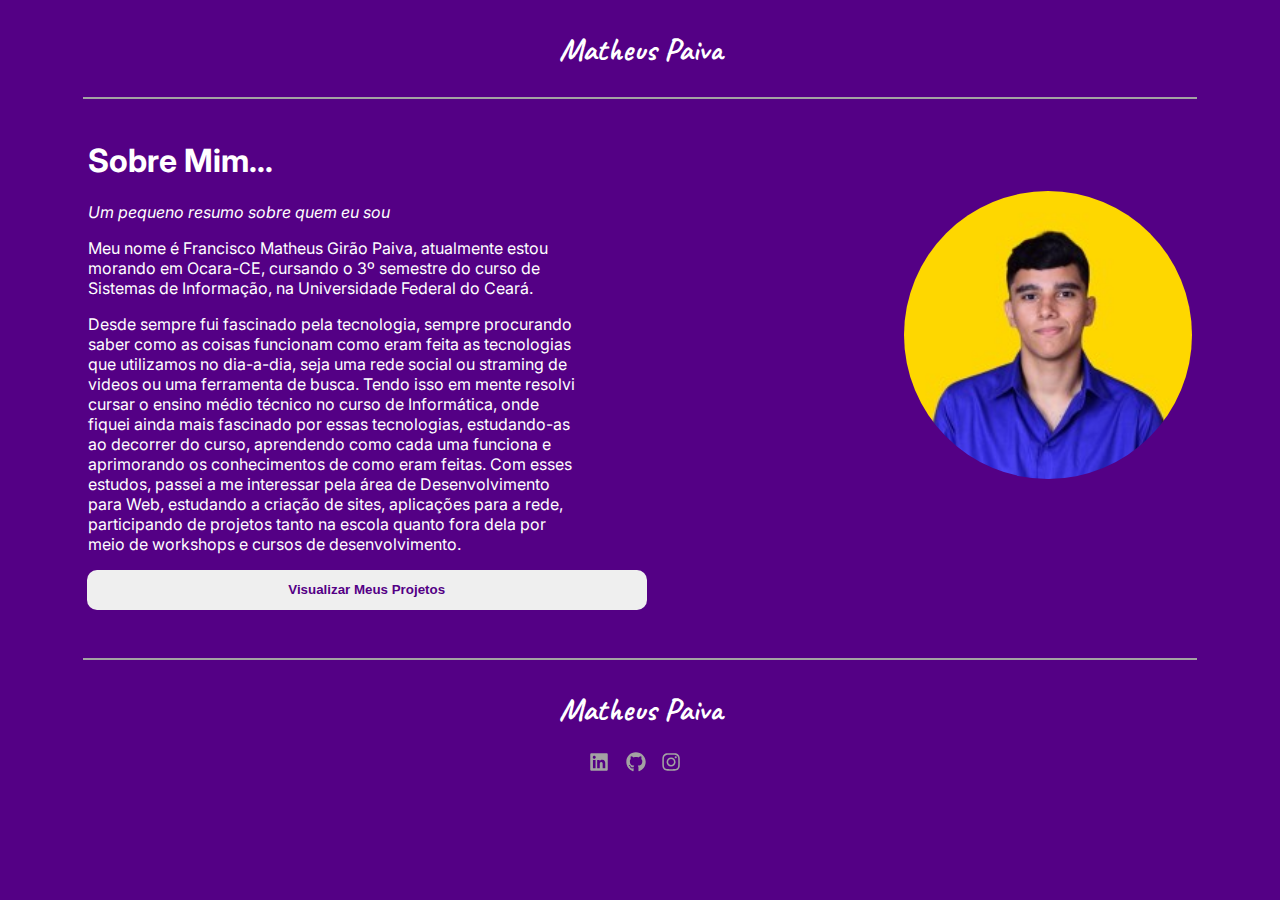
<file: pages/index.html>
<!DOCTYPE html>
<html lang="en">
<head>
  <meta charset="UTF-8">
  <meta name="viewport" content="width=device-width, initial-scale=1.0">
  <link rel="stylesheet" href="/styles/index.css">

  <!--Caveat-->
  <link rel="preconnect" href="https://fonts.googleapis.com">
  <link rel="preconnect" href="https://fonts.gstatic.com" crossorigin>
  <link href="https://fonts.googleapis.com/css2?family=Caveat:wght@400..700&display=swap" rel="stylesheet">

  <!--Inter-->
  <link rel="preconnect" href="https://fonts.googleapis.com">
  <link rel="preconnect" href="https://fonts.gstatic.com" crossorigin>
  <link href="https://fonts.googleapis.com/css2?family=Inter:slnt,wght@-10..0,100..900&display=swap" rel="stylesheet">
  
  <title>Pagina Inicial</title>

  
</head>
<body>    
  <header>
    <div class="titulo">
      <h1>Matheus Paiva</h1>    
    </div>

    <hr>
  </header>
  <div class="body">
  
    <div class="descImg">
      <div class="description">
        <div class="text-sobreMim">
          <h1>Sobre Mim...</h1>
        </div>
        <div class="text-littleDesc">
          <p>Um pequeno resumo sobre quem eu sou</p>
        </div>
        <div class="text-main">
          <p>Meu nome é Francisco Matheus Girão Paiva, atualmente estou morando em Ocara-CE, cursando o 3º semestre do curso de Sistemas de Informação, na Universidade Federal do Ceará.</p>
  
          <p>Desde sempre fui fascinado pela tecnologia, sempre procurando saber como as coisas funcionam como eram feita as tecnologias que utilizamos no dia-a-dia, seja uma rede social ou straming de videos ou uma ferramenta de busca. Tendo isso em mente resolvi cursar o ensino médio técnico no curso de Informática, onde fiquei ainda mais fascinado por essas tecnologias, estudando-as ao decorrer do curso, aprendendo como cada uma funciona e aprimorando os conhecimentos de como eram feitas. Com esses estudos, passei a me interessar pela área de Desenvolvimento para Web, estudando a criação de sites, aplicações para a rede, participando de projetos tanto na escola quanto fora dela por meio de workshops e cursos de desenvolvimento.</p>
        </div>
      </div>
      <div class="image">
        <img src="/assets/eu.jfif" alt="minha-foto">
      </div>
    </div>

    <div class="visualizar-projetos">
      <a href="./projects.html">
        <button>Visualizar Meus Projetos</button>
      </a>
    </div>
    

    
  </div>

  <footer>
    <div class="line-f">
      <hr>
    </div>
    <div class="container-footer">
      <div class="titulo">
        <h1>Matheus Paiva</h1>    
      </div>
      
      <div class="icons">
        <a href="https://www.linkedin.com/in/matheus-paiva-51b1751b1/">
          <svg xmlns="http://www.w3.org/2000/svg" width="20" height="20" viewBox="0 0 448 512"><!--!Font Awesome Free 6.5.2 by @fontawesome - https://fontawesome.com License - https://fontawesome.com/license/free Copyright 2024 Fonticons, Inc.--><path fill="#a3a3a3" d="M416 32H31.9C14.3 32 0 46.5 0 64.3v383.4C0 465.5 14.3 480 31.9 480H416c17.6 0 32-14.5 32-32.3V64.3c0-17.8-14.4-32.3-32-32.3zM135.4 416H69V202.2h66.5V416zm-33.2-243c-21.3 0-38.5-17.3-38.5-38.5S80.9 96 102.2 96c21.2 0 38.5 17.3 38.5 38.5 0 21.3-17.2 38.5-38.5 38.5zm282.1 243h-66.4V312c0-24.8-.5-56.7-34.5-56.7-34.6 0-39.9 27-39.9 54.9V416h-66.4V202.2h63.7v29.2h.9c8.9-16.8 30.6-34.5 62.9-34.5 67.2 0 79.7 44.3 79.7 101.9V416z"/></svg>
        </a>
        
        <a href="https://github.com/matheuspaiva1">
          <svg xmlns="http://www.w3.org/2000/svg" width="20" height="20" viewBox="0 0 496 512"><!--!Font Awesome Free 6.5.2 by @fontawesome - https://fontawesome.com License - https://fontawesome.com/license/free Copyright 2024 Fonticons, Inc.--><path fill="#a3a3a3" d="M165.9 397.4c0 2-2.3 3.6-5.2 3.6-3.3 .3-5.6-1.3-5.6-3.6 0-2 2.3-3.6 5.2-3.6 3-.3 5.6 1.3 5.6 3.6zm-31.1-4.5c-.7 2 1.3 4.3 4.3 4.9 2.6 1 5.6 0 6.2-2s-1.3-4.3-4.3-5.2c-2.6-.7-5.5 .3-6.2 2.3zm44.2-1.7c-2.9 .7-4.9 2.6-4.6 4.9 .3 2 2.9 3.3 5.9 2.6 2.9-.7 4.9-2.6 4.6-4.6-.3-1.9-3-3.2-5.9-2.9zM244.8 8C106.1 8 0 113.3 0 252c0 110.9 69.8 205.8 169.5 239.2 12.8 2.3 17.3-5.6 17.3-12.1 0-6.2-.3-40.4-.3-61.4 0 0-70 15-84.7-29.8 0 0-11.4-29.1-27.8-36.6 0 0-22.9-15.7 1.6-15.4 0 0 24.9 2 38.6 25.8 21.9 38.6 58.6 27.5 72.9 20.9 2.3-16 8.8-27.1 16-33.7-55.9-6.2-112.3-14.3-112.3-110.5 0-27.5 7.6-41.3 23.6-58.9-2.6-6.5-11.1-33.3 2.6-67.9 20.9-6.5 69 27 69 27 20-5.6 41.5-8.5 62.8-8.5s42.8 2.9 62.8 8.5c0 0 48.1-33.6 69-27 13.7 34.7 5.2 61.4 2.6 67.9 16 17.7 25.8 31.5 25.8 58.9 0 96.5-58.9 104.2-114.8 110.5 9.2 7.9 17 22.9 17 46.4 0 33.7-.3 75.4-.3 83.6 0 6.5 4.6 14.4 17.3 12.1C428.2 457.8 496 362.9 496 252 496 113.3 383.5 8 244.8 8zM97.2 352.9c-1.3 1-1 3.3 .7 5.2 1.6 1.6 3.9 2.3 5.2 1 1.3-1 1-3.3-.7-5.2-1.6-1.6-3.9-2.3-5.2-1zm-10.8-8.1c-.7 1.3 .3 2.9 2.3 3.9 1.6 1 3.6 .7 4.3-.7 .7-1.3-.3-2.9-2.3-3.9-2-.6-3.6-.3-4.3 .7zm32.4 35.6c-1.6 1.3-1 4.3 1.3 6.2 2.3 2.3 5.2 2.6 6.5 1 1.3-1.3 .7-4.3-1.3-6.2-2.2-2.3-5.2-2.6-6.5-1zm-11.4-14.7c-1.6 1-1.6 3.6 0 5.9 1.6 2.3 4.3 3.3 5.6 2.3 1.6-1.3 1.6-3.9 0-6.2-1.4-2.3-4-3.3-5.6-2z"/></svg>
        </a>
    
        <a href="https://www.instagram.com/matheuss.p00/">
          <svg xmlns="http://www.w3.org/2000/svg" width="20" height="20" viewBox="0 0 496 512"><!--!Font Awesome Free 6.5.2 by @fontawesome - https://fontawesome.com License - https://fontawesome.com/license/free Copyright 2024 Fonticons, Inc.--><path fill="#a3a3a3" d="M224.1 141c-63.6 0-114.9 51.3-114.9 114.9s51.3 114.9 114.9 114.9S339 319.5 339 255.9 287.7 141 224.1 141zm0 189.6c-41.1 0-74.7-33.5-74.7-74.7s33.5-74.7 74.7-74.7 74.7 33.5 74.7 74.7-33.6 74.7-74.7 74.7zm146.4-194.3c0 14.9-12 26.8-26.8 26.8-14.9 0-26.8-12-26.8-26.8s12-26.8 26.8-26.8 26.8 12 26.8 26.8zm76.1 27.2c-1.7-35.9-9.9-67.7-36.2-93.9-26.2-26.2-58-34.4-93.9-36.2-37-2.1-147.9-2.1-184.9 0-35.8 1.7-67.6 9.9-93.9 36.1s-34.4 58-36.2 93.9c-2.1 37-2.1 147.9 0 184.9 1.7 35.9 9.9 67.7 36.2 93.9s58 34.4 93.9 36.2c37 2.1 147.9 2.1 184.9 0 35.9-1.7 67.7-9.9 93.9-36.2 26.2-26.2 34.4-58 36.2-93.9 2.1-37 2.1-147.8 0-184.8zM398.8 388c-7.8 19.6-22.9 34.7-42.6 42.6-29.5 11.7-99.5 9-132.1 9s-102.7 2.6-132.1-9c-19.6-7.8-34.7-22.9-42.6-42.6-11.7-29.5-9-99.5-9-132.1s-2.6-102.7 9-132.1c7.8-19.6 22.9-34.7 42.6-42.6 29.5-11.7 99.5-9 132.1-9s102.7-2.6 132.1 9c19.6 7.8 34.7 22.9 42.6 42.6 11.7 29.5 9 99.5 9 132.1s2.7 102.7-9 132.1z"/></svg>
        </a>
      </div>
    </div>
    
    
  </footer>
</body>
</html>
</file>
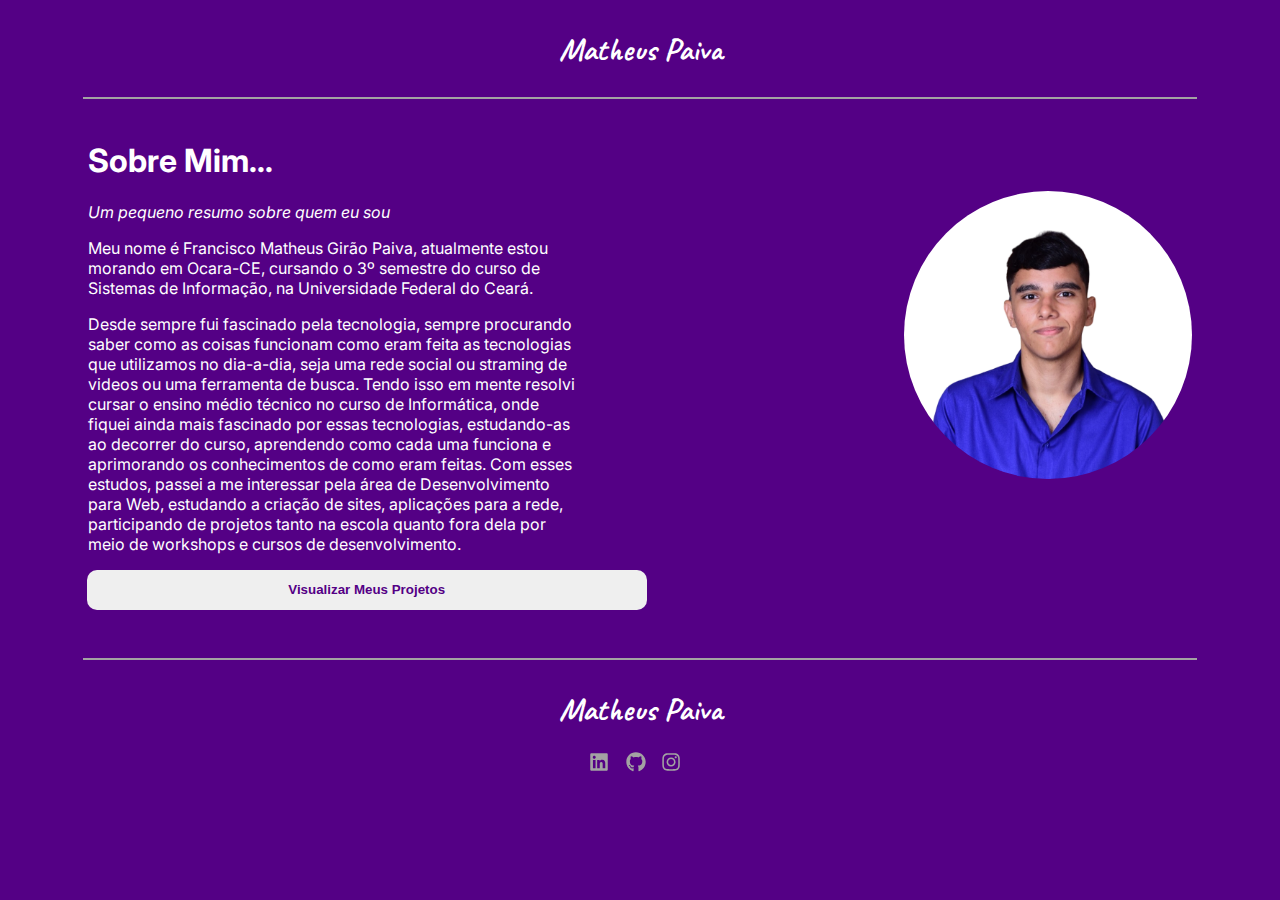
<file: src/pages/index.html>
<!DOCTYPE html>
<html lang="en">
<head>
  <meta charset="UTF-8">
  <meta name="viewport" content="width=device-width, initial-scale=1.0">
  <link rel="stylesheet" href="./index.css">

  <!--Caveat-->
  <link rel="preconnect" href="https://fonts.googleapis.com">
  <link rel="preconnect" href="https://fonts.gstatic.com" crossorigin>
  <link href="https://fonts.googleapis.com/css2?family=Caveat:wght@400..700&display=swap" rel="stylesheet">

  <!--Inter-->
  <link rel="preconnect" href="https://fonts.googleapis.com">
  <link rel="preconnect" href="https://fonts.gstatic.com" crossorigin>
  <link href="https://fonts.googleapis.com/css2?family=Inter:slnt,wght@-10..0,100..900&display=swap" rel="stylesheet">
  
  <title>Pagina Inicial</title>

  
</head>
<body>    
  <header>
    <div class="titulo">
      <h1>Matheus Paiva</h1>    
    </div>

    <hr>
  </header>
  <div class="body">
  
    <div class="descImg">
      <div class="description">
        <div class="text-sobreMim">
          <h1>Sobre Mim...</h1>
        </div>
        <div class="text-littleDesc">
          <p>Um pequeno resumo sobre quem eu sou</p>
        </div>
        <div class="text-main">
          <p>Meu nome é Francisco Matheus Girão Paiva, atualmente estou morando em Ocara-CE, cursando o 3º semestre do curso de Sistemas de Informação, na Universidade Federal do Ceará.</p>
  
          <p>Desde sempre fui fascinado pela tecnologia, sempre procurando saber como as coisas funcionam como eram feita as tecnologias que utilizamos no dia-a-dia, seja uma rede social ou straming de videos ou uma ferramenta de busca. Tendo isso em mente resolvi cursar o ensino médio técnico no curso de Informática, onde fiquei ainda mais fascinado por essas tecnologias, estudando-as ao decorrer do curso, aprendendo como cada uma funciona e aprimorando os conhecimentos de como eram feitas. Com esses estudos, passei a me interessar pela área de Desenvolvimento para Web, estudando a criação de sites, aplicações para a rede, participando de projetos tanto na escola quanto fora dela por meio de workshops e cursos de desenvolvimento.</p>
        </div>
      </div>
      <div class="image">
        <img src="./eu.png" alt="minha-foto">
      </div>
    </div>

    <div class="visualizar-projetos">
      <a href="./projects.html">
        <button>Visualizar Meus Projetos</button>
      </a>
    </div>
    

    
  </div>

  <footer>
    <div class="line-f">
      <hr>
    </div>
    <div class="container-footer">
      <div class="titulo">
        <h1>Matheus Paiva</h1>    
      </div>
      
      <div class="icons">
        <a href="https://www.linkedin.com/in/matheus-paiva-51b1751b1/">
          <svg xmlns="http://www.w3.org/2000/svg" width="20" height="20" viewBox="0 0 448 512"><!--!Font Awesome Free 6.5.2 by @fontawesome - https://fontawesome.com License - https://fontawesome.com/license/free Copyright 2024 Fonticons, Inc.--><path fill="#a3a3a3" d="M416 32H31.9C14.3 32 0 46.5 0 64.3v383.4C0 465.5 14.3 480 31.9 480H416c17.6 0 32-14.5 32-32.3V64.3c0-17.8-14.4-32.3-32-32.3zM135.4 416H69V202.2h66.5V416zm-33.2-243c-21.3 0-38.5-17.3-38.5-38.5S80.9 96 102.2 96c21.2 0 38.5 17.3 38.5 38.5 0 21.3-17.2 38.5-38.5 38.5zm282.1 243h-66.4V312c0-24.8-.5-56.7-34.5-56.7-34.6 0-39.9 27-39.9 54.9V416h-66.4V202.2h63.7v29.2h.9c8.9-16.8 30.6-34.5 62.9-34.5 67.2 0 79.7 44.3 79.7 101.9V416z"/></svg>
        </a>
        
        <a href="https://github.com/matheuspaiva1">
          <svg xmlns="http://www.w3.org/2000/svg" width="20" height="20" viewBox="0 0 496 512"><!--!Font Awesome Free 6.5.2 by @fontawesome - https://fontawesome.com License - https://fontawesome.com/license/free Copyright 2024 Fonticons, Inc.--><path fill="#a3a3a3" d="M165.9 397.4c0 2-2.3 3.6-5.2 3.6-3.3 .3-5.6-1.3-5.6-3.6 0-2 2.3-3.6 5.2-3.6 3-.3 5.6 1.3 5.6 3.6zm-31.1-4.5c-.7 2 1.3 4.3 4.3 4.9 2.6 1 5.6 0 6.2-2s-1.3-4.3-4.3-5.2c-2.6-.7-5.5 .3-6.2 2.3zm44.2-1.7c-2.9 .7-4.9 2.6-4.6 4.9 .3 2 2.9 3.3 5.9 2.6 2.9-.7 4.9-2.6 4.6-4.6-.3-1.9-3-3.2-5.9-2.9zM244.8 8C106.1 8 0 113.3 0 252c0 110.9 69.8 205.8 169.5 239.2 12.8 2.3 17.3-5.6 17.3-12.1 0-6.2-.3-40.4-.3-61.4 0 0-70 15-84.7-29.8 0 0-11.4-29.1-27.8-36.6 0 0-22.9-15.7 1.6-15.4 0 0 24.9 2 38.6 25.8 21.9 38.6 58.6 27.5 72.9 20.9 2.3-16 8.8-27.1 16-33.7-55.9-6.2-112.3-14.3-112.3-110.5 0-27.5 7.6-41.3 23.6-58.9-2.6-6.5-11.1-33.3 2.6-67.9 20.9-6.5 69 27 69 27 20-5.6 41.5-8.5 62.8-8.5s42.8 2.9 62.8 8.5c0 0 48.1-33.6 69-27 13.7 34.7 5.2 61.4 2.6 67.9 16 17.7 25.8 31.5 25.8 58.9 0 96.5-58.9 104.2-114.8 110.5 9.2 7.9 17 22.9 17 46.4 0 33.7-.3 75.4-.3 83.6 0 6.5 4.6 14.4 17.3 12.1C428.2 457.8 496 362.9 496 252 496 113.3 383.5 8 244.8 8zM97.2 352.9c-1.3 1-1 3.3 .7 5.2 1.6 1.6 3.9 2.3 5.2 1 1.3-1 1-3.3-.7-5.2-1.6-1.6-3.9-2.3-5.2-1zm-10.8-8.1c-.7 1.3 .3 2.9 2.3 3.9 1.6 1 3.6 .7 4.3-.7 .7-1.3-.3-2.9-2.3-3.9-2-.6-3.6-.3-4.3 .7zm32.4 35.6c-1.6 1.3-1 4.3 1.3 6.2 2.3 2.3 5.2 2.6 6.5 1 1.3-1.3 .7-4.3-1.3-6.2-2.2-2.3-5.2-2.6-6.5-1zm-11.4-14.7c-1.6 1-1.6 3.6 0 5.9 1.6 2.3 4.3 3.3 5.6 2.3 1.6-1.3 1.6-3.9 0-6.2-1.4-2.3-4-3.3-5.6-2z"/></svg>
        </a>
    
        <a href="https://www.instagram.com/matheuss.p00/">
          <svg xmlns="http://www.w3.org/2000/svg" width="20" height="20" viewBox="0 0 496 512"><!--!Font Awesome Free 6.5.2 by @fontawesome - https://fontawesome.com License - https://fontawesome.com/license/free Copyright 2024 Fonticons, Inc.--><path fill="#a3a3a3" d="M224.1 141c-63.6 0-114.9 51.3-114.9 114.9s51.3 114.9 114.9 114.9S339 319.5 339 255.9 287.7 141 224.1 141zm0 189.6c-41.1 0-74.7-33.5-74.7-74.7s33.5-74.7 74.7-74.7 74.7 33.5 74.7 74.7-33.6 74.7-74.7 74.7zm146.4-194.3c0 14.9-12 26.8-26.8 26.8-14.9 0-26.8-12-26.8-26.8s12-26.8 26.8-26.8 26.8 12 26.8 26.8zm76.1 27.2c-1.7-35.9-9.9-67.7-36.2-93.9-26.2-26.2-58-34.4-93.9-36.2-37-2.1-147.9-2.1-184.9 0-35.8 1.7-67.6 9.9-93.9 36.1s-34.4 58-36.2 93.9c-2.1 37-2.1 147.9 0 184.9 1.7 35.9 9.9 67.7 36.2 93.9s58 34.4 93.9 36.2c37 2.1 147.9 2.1 184.9 0 35.9-1.7 67.7-9.9 93.9-36.2 26.2-26.2 34.4-58 36.2-93.9 2.1-37 2.1-147.8 0-184.8zM398.8 388c-7.8 19.6-22.9 34.7-42.6 42.6-29.5 11.7-99.5 9-132.1 9s-102.7 2.6-132.1-9c-19.6-7.8-34.7-22.9-42.6-42.6-11.7-29.5-9-99.5-9-132.1s-2.6-102.7 9-132.1c7.8-19.6 22.9-34.7 42.6-42.6 29.5-11.7 99.5-9 132.1-9s102.7-2.6 132.1 9c19.6 7.8 34.7 22.9 42.6 42.6 11.7 29.5 9 99.5 9 132.1s2.7 102.7-9 132.1z"/></svg>
        </a>
      </div>
    </div>
    
    
  </footer>
</body>
</html>
</file>
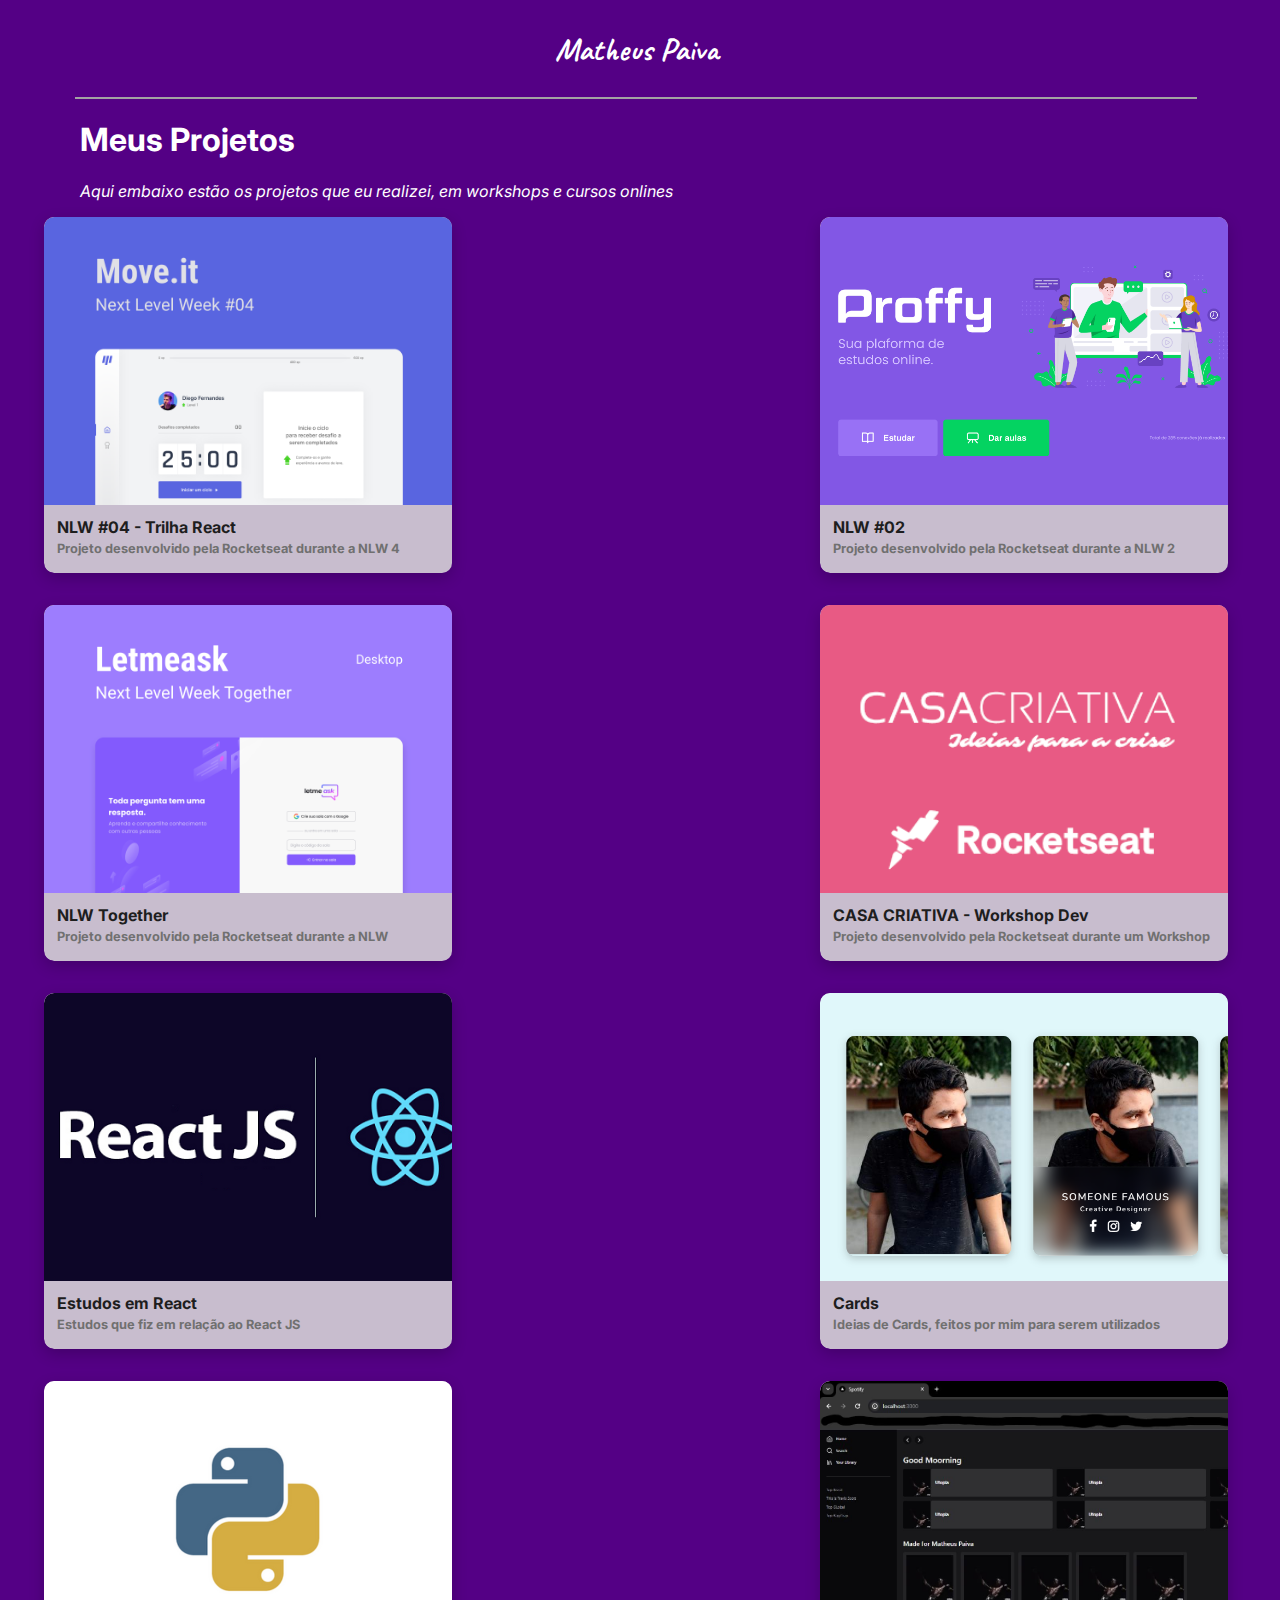
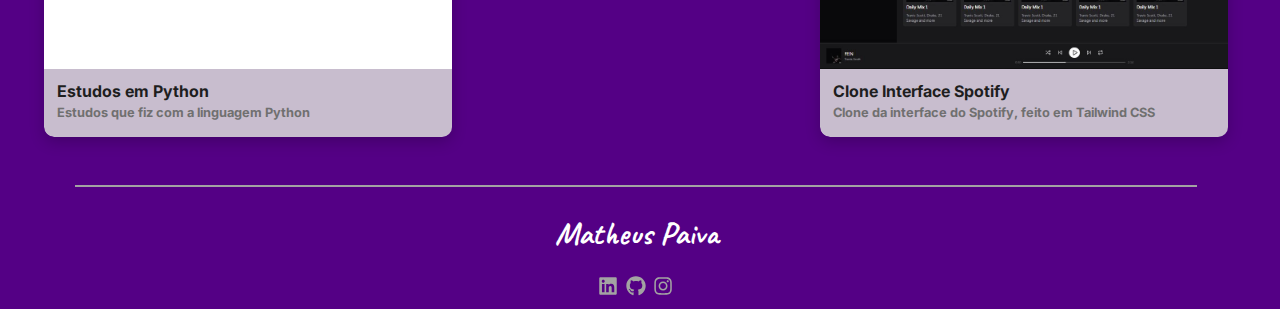
<file: pages/projects.html>
<!DOCTYPE html>
<html lang="en">
<head>
  <meta charset="UTF-8">
  <meta name="viewport" content="width=device-width, initial-scale=1.0">
  <link rel="stylesheet" href="/styles/projects.css">

    <!--Caveat-->
    <link rel="preconnect" href="https://fonts.googleapis.com">
    <link rel="preconnect" href="https://fonts.gstatic.com" crossorigin>
    <link href="https://fonts.googleapis.com/css2?family=Caveat:wght@400..700&display=swap" rel="stylesheet">
  
    <!--Inter-->
    <link rel="preconnect" href="https://fonts.googleapis.com">
    <link rel="preconnect" href="https://fonts.gstatic.com" crossorigin>
    <link href="https://fonts.googleapis.com/css2?family=Inter:slnt,wght@-10..0,100..900&display=swap" rel="stylesheet">
    
  
  <title>Meus Projetos</title>
</head>
<body>
  <header>
    <div class="titulo">
      <a href="./index.html"><h1>Matheus Paiva</h1>    
      </a>
    </div>
    <hr>
  </header>

  <div class="body">
    <div class="titleDesc">
      <div class="title">
        <h1>Meus Projetos</h1>
      </div>
      <div class="little-desc">
        <p>Aqui embaixo estão os projetos que eu realizei, em workshops e cursos onlines</p>
      </div>
    </div>
    

  <div class="main-card">
    <div class="conj-cards">
      <div class="card">
        <a href="https://github.com/matheuspaiva1/NLW4-react">
          <div class="image">
            <img src="/assets/moveIt.png" alt="">
          </div>
          <div class="desc">
            <h2>NLW #04 - Trilha React</h2>
            <strong>Projeto desenvolvido pela Rocketseat durante a NLW 4</strong>
          </div>
        </a>
      </div>
  
      <div class="card">
        <a href="https://github.com/matheuspaiva1/NLW-2">
          <div class="image">
            <img src="/assets/proffy2.png" alt="">
          </div>
          <div class="desc">
            <h2>NLW #02</h2>
            <strong>Projeto desenvolvido pela Rocketseat durante a NLW 2</strong>
          </div>
        </a>
      </div>  
    </div>

    <div class="conj-cards">
      <div class="card">
        <a href="https://github.com/matheuspaiva1/NLW-together">
          <div class="image">
            <img src="/assets/letMeAsk.png" alt="">
          </div>
          <div class="desc">
            <h2>NLW Together</h2>
            <strong>Projeto desenvolvido pela Rocketseat durante a NLW</strong>
          </div>
        </a>
      </div>
  
      <div class="card">
        <a href="https://github.com/matheuspaiva1/CASA-CRIATIVA">
          <div class="image">
            <img src="/assets/casa-criativa2.png" alt="">
          </div>
          <div class="desc">
            <h2>CASA CRIATIVA - Workshop Dev</h2>
            <strong>Projeto desenvolvido pela Rocketseat durante um Workshop</strong>
          </div>
        </a>
      </div>  
    </div>
    
    <div class="conj-cards">
      <div class="card">
        <a href="https://github.com/matheuspaiva1/curso-react">
          <div class="image">
            <img src="/assets/reactJS2.png" alt="">
          </div>
          <div class="desc">
            <h2>Estudos em React</h2>
            <strong>Estudos que fiz em relação ao React JS</strong>
          </div>
        </a>
      </div>
  
      <div class="card">
        <a href="https://github.com/matheuspaiva1/cards-css">
          <div class="image">
            <img src="/assets/cards.png" alt="">
          </div>
          <div class="desc">
            <h2>Cards</h2>
            <strong>Ideias de Cards, feitos por mim para serem utilizados</strong>
          </div>
        </a>
      </div>  
    </div>

    <div class="conj-cards">
      <div class="card">
        <a href="https://github.com/matheuspaiva1/StudiesPhyton">
          <div class="image">
            <img src="/assets/python31.png" alt="">
          </div>
          <div class="desc">
            <h2>Estudos em Python</h2>
            <strong>Estudos que fiz com a linguagem Python</strong>
          </div>
        </a>
      </div>
  
      <div class="card">
        <a href="https://github.com/matheuspaiva1/clone-spotify-tailwind">
          <div class="image">
            <img src="/assets/spotify.jpg" alt="">
          </div>
          <div class="desc">
            <h2>Clone Interface Spotify</h2>
            <strong>Clone da interface do Spotify, feito em Tailwind CSS</strong>
          </div>
        </a>
      </div>  
    </div>
    

  </div>
  </div>

  <footer>
    <div class="line-f">
      <hr>
    </div>
    <div class="titulo">
      <a href="./index.html"><h1>Matheus Paiva</h1></a>
    </div>
    
    <div class="icons">
      <a href="https://www.linkedin.com/in/matheus-paiva-51b1751b1/">
        <svg xmlns="http://www.w3.org/2000/svg" width="20" height="20" viewBox="0 0 448 512"><!--!Font Awesome Free 6.5.2 by @fontawesome - https://fontawesome.com License - https://fontawesome.com/license/free Copyright 2024 Fonticons, Inc.--><path fill="#a3a3a3" d="M416 32H31.9C14.3 32 0 46.5 0 64.3v383.4C0 465.5 14.3 480 31.9 480H416c17.6 0 32-14.5 32-32.3V64.3c0-17.8-14.4-32.3-32-32.3zM135.4 416H69V202.2h66.5V416zm-33.2-243c-21.3 0-38.5-17.3-38.5-38.5S80.9 96 102.2 96c21.2 0 38.5 17.3 38.5 38.5 0 21.3-17.2 38.5-38.5 38.5zm282.1 243h-66.4V312c0-24.8-.5-56.7-34.5-56.7-34.6 0-39.9 27-39.9 54.9V416h-66.4V202.2h63.7v29.2h.9c8.9-16.8 30.6-34.5 62.9-34.5 67.2 0 79.7 44.3 79.7 101.9V416z"/></svg>
      </a>
      
      <a href="https://github.com/matheuspaiva1">
        <svg xmlns="http://www.w3.org/2000/svg" width="20" height="20" viewBox="0 0 496 512"><!--!Font Awesome Free 6.5.2 by @fontawesome - https://fontawesome.com License - https://fontawesome.com/license/free Copyright 2024 Fonticons, Inc.--><path fill="#a3a3a3" d="M165.9 397.4c0 2-2.3 3.6-5.2 3.6-3.3 .3-5.6-1.3-5.6-3.6 0-2 2.3-3.6 5.2-3.6 3-.3 5.6 1.3 5.6 3.6zm-31.1-4.5c-.7 2 1.3 4.3 4.3 4.9 2.6 1 5.6 0 6.2-2s-1.3-4.3-4.3-5.2c-2.6-.7-5.5 .3-6.2 2.3zm44.2-1.7c-2.9 .7-4.9 2.6-4.6 4.9 .3 2 2.9 3.3 5.9 2.6 2.9-.7 4.9-2.6 4.6-4.6-.3-1.9-3-3.2-5.9-2.9zM244.8 8C106.1 8 0 113.3 0 252c0 110.9 69.8 205.8 169.5 239.2 12.8 2.3 17.3-5.6 17.3-12.1 0-6.2-.3-40.4-.3-61.4 0 0-70 15-84.7-29.8 0 0-11.4-29.1-27.8-36.6 0 0-22.9-15.7 1.6-15.4 0 0 24.9 2 38.6 25.8 21.9 38.6 58.6 27.5 72.9 20.9 2.3-16 8.8-27.1 16-33.7-55.9-6.2-112.3-14.3-112.3-110.5 0-27.5 7.6-41.3 23.6-58.9-2.6-6.5-11.1-33.3 2.6-67.9 20.9-6.5 69 27 69 27 20-5.6 41.5-8.5 62.8-8.5s42.8 2.9 62.8 8.5c0 0 48.1-33.6 69-27 13.7 34.7 5.2 61.4 2.6 67.9 16 17.7 25.8 31.5 25.8 58.9 0 96.5-58.9 104.2-114.8 110.5 9.2 7.9 17 22.9 17 46.4 0 33.7-.3 75.4-.3 83.6 0 6.5 4.6 14.4 17.3 12.1C428.2 457.8 496 362.9 496 252 496 113.3 383.5 8 244.8 8zM97.2 352.9c-1.3 1-1 3.3 .7 5.2 1.6 1.6 3.9 2.3 5.2 1 1.3-1 1-3.3-.7-5.2-1.6-1.6-3.9-2.3-5.2-1zm-10.8-8.1c-.7 1.3 .3 2.9 2.3 3.9 1.6 1 3.6 .7 4.3-.7 .7-1.3-.3-2.9-2.3-3.9-2-.6-3.6-.3-4.3 .7zm32.4 35.6c-1.6 1.3-1 4.3 1.3 6.2 2.3 2.3 5.2 2.6 6.5 1 1.3-1.3 .7-4.3-1.3-6.2-2.2-2.3-5.2-2.6-6.5-1zm-11.4-14.7c-1.6 1-1.6 3.6 0 5.9 1.6 2.3 4.3 3.3 5.6 2.3 1.6-1.3 1.6-3.9 0-6.2-1.4-2.3-4-3.3-5.6-2z"/></svg>
      </a>
  
      <a href="https://www.instagram.com/matheuss.p00/">
        <svg xmlns="http://www.w3.org/2000/svg" width="20" height="20" viewBox="0 0 496 512"><!--!Font Awesome Free 6.5.2 by @fontawesome - https://fontawesome.com License - https://fontawesome.com/license/free Copyright 2024 Fonticons, Inc.--><path fill="#a3a3a3" d="M224.1 141c-63.6 0-114.9 51.3-114.9 114.9s51.3 114.9 114.9 114.9S339 319.5 339 255.9 287.7 141 224.1 141zm0 189.6c-41.1 0-74.7-33.5-74.7-74.7s33.5-74.7 74.7-74.7 74.7 33.5 74.7 74.7-33.6 74.7-74.7 74.7zm146.4-194.3c0 14.9-12 26.8-26.8 26.8-14.9 0-26.8-12-26.8-26.8s12-26.8 26.8-26.8 26.8 12 26.8 26.8zm76.1 27.2c-1.7-35.9-9.9-67.7-36.2-93.9-26.2-26.2-58-34.4-93.9-36.2-37-2.1-147.9-2.1-184.9 0-35.8 1.7-67.6 9.9-93.9 36.1s-34.4 58-36.2 93.9c-2.1 37-2.1 147.9 0 184.9 1.7 35.9 9.9 67.7 36.2 93.9s58 34.4 93.9 36.2c37 2.1 147.9 2.1 184.9 0 35.9-1.7 67.7-9.9 93.9-36.2 26.2-26.2 34.4-58 36.2-93.9 2.1-37 2.1-147.8 0-184.8zM398.8 388c-7.8 19.6-22.9 34.7-42.6 42.6-29.5 11.7-99.5 9-132.1 9s-102.7 2.6-132.1-9c-19.6-7.8-34.7-22.9-42.6-42.6-11.7-29.5-9-99.5-9-132.1s-2.6-102.7 9-132.1c7.8-19.6 22.9-34.7 42.6-42.6 29.5-11.7 99.5-9 132.1-9s102.7-2.6 132.1 9c19.6 7.8 34.7 22.9 42.6 42.6 11.7 29.5 9 99.5 9 132.1s2.7 102.7-9 132.1z"/></svg>
      </a>

    </div>
  </footer>
</body>
</html>
</file>
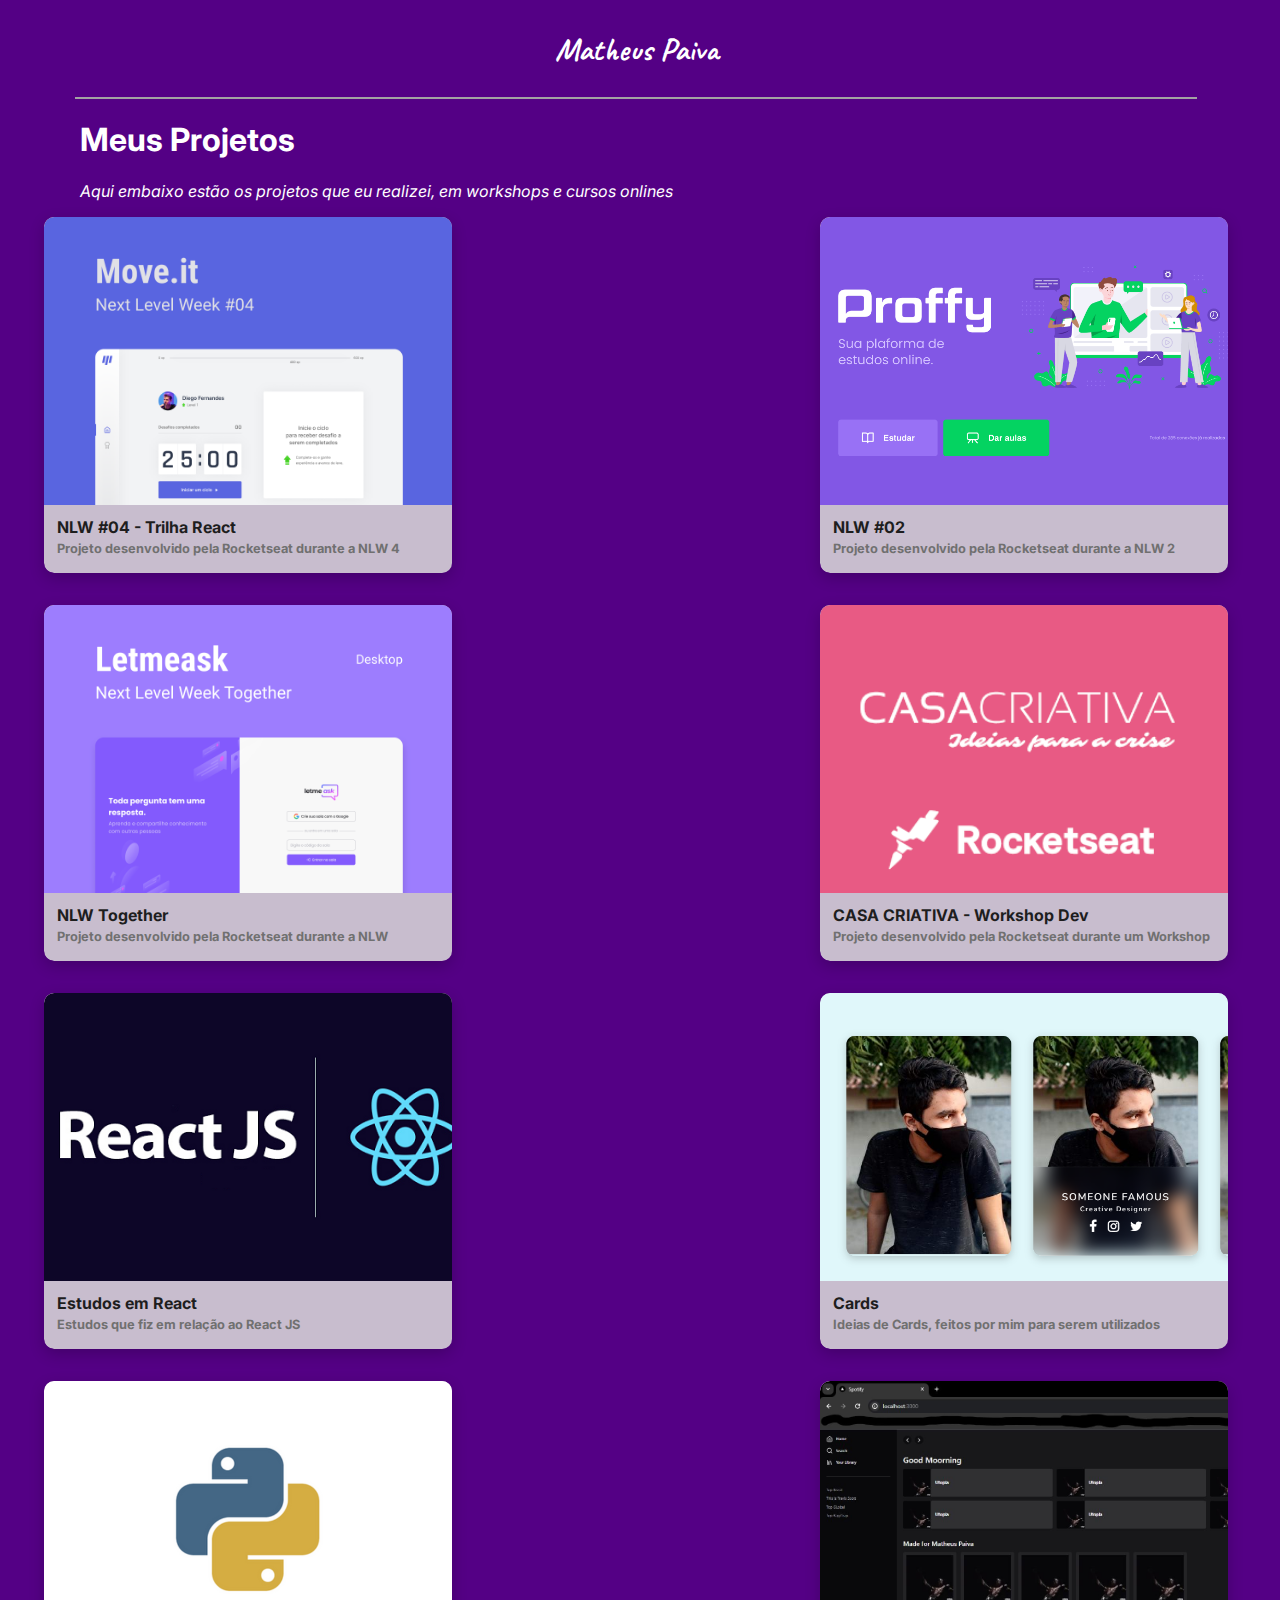
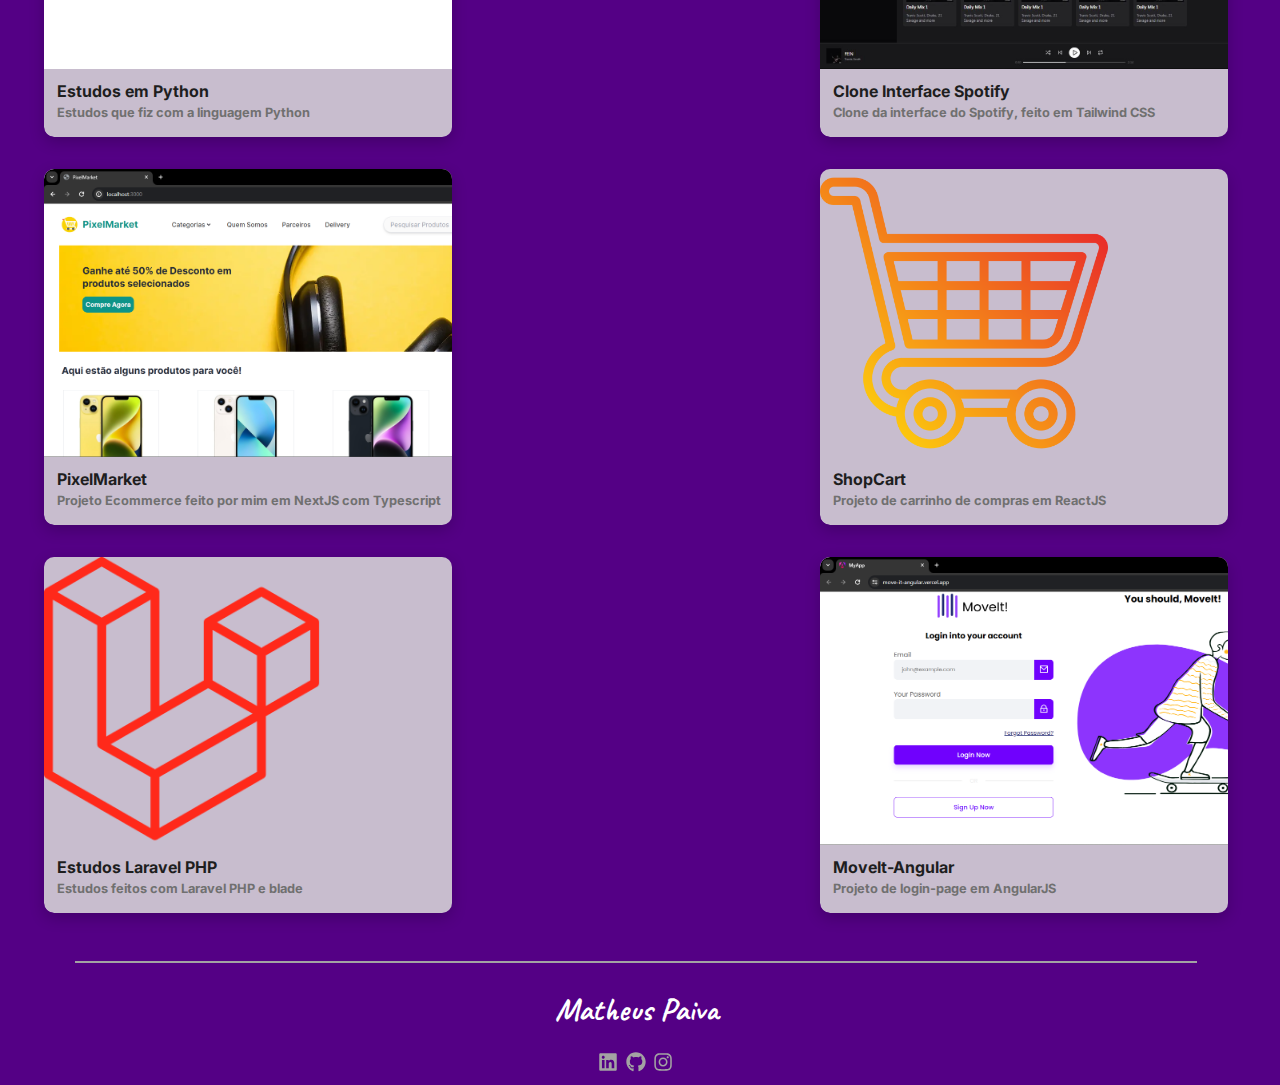
<file: src/pages/projects.html>
<!DOCTYPE html>
<html lang="en">
<head>
  <meta charset="UTF-8">
  <meta name="viewport" content="width=device-width, initial-scale=1.0">
  <link rel="stylesheet" href="./projects.css">

    <!--Caveat-->
    <link rel="preconnect" href="https://fonts.googleapis.com">
    <link rel="preconnect" href="https://fonts.gstatic.com" crossorigin>
    <link href="https://fonts.googleapis.com/css2?family=Caveat:wght@400..700&display=swap" rel="stylesheet">
  
    <!--Inter-->
    <link rel="preconnect" href="https://fonts.googleapis.com">
    <link rel="preconnect" href="https://fonts.gstatic.com" crossorigin>
    <link href="https://fonts.googleapis.com/css2?family=Inter:slnt,wght@-10..0,100..900&display=swap" rel="stylesheet">
    
  
  <title>Meus Projetos</title>
</head>
<body>
  <header>
    <div class="titulo">
      <a href="./index.html"><h1>Matheus Paiva</h1>    
      </a>
    </div>
    <hr>
  </header>

  <div class="body">
    <div class="titleDesc">
      <div class="title">
        <h1>Meus Projetos</h1>
      </div>
      <div class="little-desc">
        <p>Aqui embaixo estão os projetos que eu realizei, em workshops e cursos onlines</p>
      </div>
    </div>
    

  <div class="main-card">
    <div class="conj-cards">
      <div class="card">
        <a href="https://github.com/matheuspaiva1/NLW4-react">
          <div class="image">
            <img src="./moveIt.png" alt="">
          </div>
          <div class="desc">
            <h2>NLW #04 - Trilha React</h2>
            <strong>Projeto desenvolvido pela Rocketseat durante a NLW 4</strong>
          </div>
        </a>
      </div>
  
      <div class="card">
        <a href="https://github.com/matheuspaiva1/NLW-2">
          <div class="image">
            <img src="./proffy2.png" alt="">
          </div>
          <div class="desc">
            <h2>NLW #02</h2>
            <strong>Projeto desenvolvido pela Rocketseat durante a NLW 2</strong>
          </div>
        </a>
      </div>  
    </div>

    <div class="conj-cards">
      <div class="card">
        <a href="https://github.com/matheuspaiva1/NLW-together">
          <div class="image">
            <img src="./letMeAsk.png" alt="">
          </div>
          <div class="desc">
            <h2>NLW Together</h2>
            <strong>Projeto desenvolvido pela Rocketseat durante a NLW</strong>
          </div>
        </a>
      </div>
  
      <div class="card">
        <a href="https://github.com/matheuspaiva1/CASA-CRIATIVA">
          <div class="image">
            <img src="./casa-criativa2.png" alt="">
          </div>
          <div class="desc">
            <h2>CASA CRIATIVA - Workshop Dev</h2>
            <strong>Projeto desenvolvido pela Rocketseat durante um Workshop</strong>
          </div>
        </a>
      </div>  
    </div>
    
    <div class="conj-cards">
      <div class="card">
        <a href="https://github.com/matheuspaiva1/curso-react">
          <div class="image">
            <img src="./reactJS2.png" alt="">
          </div>
          <div class="desc">
            <h2>Estudos em React</h2>
            <strong>Estudos que fiz em relação ao React JS</strong>
          </div>
        </a>
      </div>
  
      <div class="card">
        <a href="https://github.com/matheuspaiva1/cards-css">
          <div class="image">
            <img src="./cards.png" alt="">
          </div>
          <div class="desc">
            <h2>Cards</h2>
            <strong>Ideias de Cards, feitos por mim para serem utilizados</strong>
          </div>
        </a>
      </div>  
    </div>

    <div class="conj-cards">
      <div class="card">
        <a href="https://github.com/matheuspaiva1/StudiesPhyton">
          <div class="image">
            <img src="./python31.png" alt="">
          </div>
          <div class="desc">
            <h2>Estudos em Python</h2>
            <strong>Estudos que fiz com a linguagem Python</strong>
          </div>
        </a>
      </div>
  
      <div class="card">
        <a href="https://github.com/matheuspaiva1/clone-spotify-tailwind">
          <div class="image">
            <img src="./spotify.jpg" alt="">
          </div>
          <div class="desc">
            <h2>Clone Interface Spotify</h2>
            <strong>Clone da interface do Spotify, feito em Tailwind CSS</strong>
          </div>
        </a>
      </div>  
    </div>

    <div class="conj-cards">
      <div class="card">
        <a href="https://github.com/matheuspaiva1/pixelMarket">
          <div class="image">
            <img src="./pixelmarket.png" alt="">
          </div>
          <div class="desc">
            <h2>PixelMarket</h2>
            <strong>Projeto Ecommerce feito por mim em NextJS com Typescript</strong>
          </div>
        </a>
      </div>
  
      <div class="card">
        <a href="https://github.com/matheuspaiva1/shop-cart">
          <div class="image">
            <img src="./5412611.png" alt="">
          </div>
          <div class="desc">
            <h2>ShopCart</h2>
            <strong>Projeto de carrinho de compras em ReactJS </strong>
          </div>
        </a>
      </div>  
    </div>

    <div class="conj-cards">
      <div class="card">
        <a href="https://github.com/matheuspaiva1/curso-laravel">
          <div class="image">
            <img src="./1200px-Laravel.svg.png" alt="">
          </div>
          <div class="desc">
            <h2>Estudos Laravel PHP</h2>
            <strong>Estudos feitos com Laravel PHP e blade</strong>
          </div>
        </a>
      </div>
  
      <div class="card">
        <a href="https://github.com/matheuspaiva1/MoveIt-Angular">
          <div class="image">
            <img src="./moveit-angular.png" alt="">
          </div>
          <div class="desc">
            <h2>MoveIt-Angular</h2>
            <strong>Projeto de login-page em AngularJS </strong>
          </div>
        </a>
      </div>  
    </div>
    

  </div>
  </div>

  <footer>
    <div class="line-f">
      <hr>
    </div>
    <div class="titulo">
      <a href="./index.html"><h1>Matheus Paiva</h1></a>
    </div>
    
    <div class="icons">
      <a href="https://www.linkedin.com/in/matheus-paiva-51b1751b1/">
        <svg xmlns="http://www.w3.org/2000/svg" width="20" height="20" viewBox="0 0 448 512"><!--!Font Awesome Free 6.5.2 by @fontawesome - https://fontawesome.com License - https://fontawesome.com/license/free Copyright 2024 Fonticons, Inc.--><path fill="#a3a3a3" d="M416 32H31.9C14.3 32 0 46.5 0 64.3v383.4C0 465.5 14.3 480 31.9 480H416c17.6 0 32-14.5 32-32.3V64.3c0-17.8-14.4-32.3-32-32.3zM135.4 416H69V202.2h66.5V416zm-33.2-243c-21.3 0-38.5-17.3-38.5-38.5S80.9 96 102.2 96c21.2 0 38.5 17.3 38.5 38.5 0 21.3-17.2 38.5-38.5 38.5zm282.1 243h-66.4V312c0-24.8-.5-56.7-34.5-56.7-34.6 0-39.9 27-39.9 54.9V416h-66.4V202.2h63.7v29.2h.9c8.9-16.8 30.6-34.5 62.9-34.5 67.2 0 79.7 44.3 79.7 101.9V416z"/></svg>
      </a>
      
      <a href="https://github.com/matheuspaiva1">
        <svg xmlns="http://www.w3.org/2000/svg" width="20" height="20" viewBox="0 0 496 512"><!--!Font Awesome Free 6.5.2 by @fontawesome - https://fontawesome.com License - https://fontawesome.com/license/free Copyright 2024 Fonticons, Inc.--><path fill="#a3a3a3" d="M165.9 397.4c0 2-2.3 3.6-5.2 3.6-3.3 .3-5.6-1.3-5.6-3.6 0-2 2.3-3.6 5.2-3.6 3-.3 5.6 1.3 5.6 3.6zm-31.1-4.5c-.7 2 1.3 4.3 4.3 4.9 2.6 1 5.6 0 6.2-2s-1.3-4.3-4.3-5.2c-2.6-.7-5.5 .3-6.2 2.3zm44.2-1.7c-2.9 .7-4.9 2.6-4.6 4.9 .3 2 2.9 3.3 5.9 2.6 2.9-.7 4.9-2.6 4.6-4.6-.3-1.9-3-3.2-5.9-2.9zM244.8 8C106.1 8 0 113.3 0 252c0 110.9 69.8 205.8 169.5 239.2 12.8 2.3 17.3-5.6 17.3-12.1 0-6.2-.3-40.4-.3-61.4 0 0-70 15-84.7-29.8 0 0-11.4-29.1-27.8-36.6 0 0-22.9-15.7 1.6-15.4 0 0 24.9 2 38.6 25.8 21.9 38.6 58.6 27.5 72.9 20.9 2.3-16 8.8-27.1 16-33.7-55.9-6.2-112.3-14.3-112.3-110.5 0-27.5 7.6-41.3 23.6-58.9-2.6-6.5-11.1-33.3 2.6-67.9 20.9-6.5 69 27 69 27 20-5.6 41.5-8.5 62.8-8.5s42.8 2.9 62.8 8.5c0 0 48.1-33.6 69-27 13.7 34.7 5.2 61.4 2.6 67.9 16 17.7 25.8 31.5 25.8 58.9 0 96.5-58.9 104.2-114.8 110.5 9.2 7.9 17 22.9 17 46.4 0 33.7-.3 75.4-.3 83.6 0 6.5 4.6 14.4 17.3 12.1C428.2 457.8 496 362.9 496 252 496 113.3 383.5 8 244.8 8zM97.2 352.9c-1.3 1-1 3.3 .7 5.2 1.6 1.6 3.9 2.3 5.2 1 1.3-1 1-3.3-.7-5.2-1.6-1.6-3.9-2.3-5.2-1zm-10.8-8.1c-.7 1.3 .3 2.9 2.3 3.9 1.6 1 3.6 .7 4.3-.7 .7-1.3-.3-2.9-2.3-3.9-2-.6-3.6-.3-4.3 .7zm32.4 35.6c-1.6 1.3-1 4.3 1.3 6.2 2.3 2.3 5.2 2.6 6.5 1 1.3-1.3 .7-4.3-1.3-6.2-2.2-2.3-5.2-2.6-6.5-1zm-11.4-14.7c-1.6 1-1.6 3.6 0 5.9 1.6 2.3 4.3 3.3 5.6 2.3 1.6-1.3 1.6-3.9 0-6.2-1.4-2.3-4-3.3-5.6-2z"/></svg>
      </a>
  
      <a href="https://www.instagram.com/matheuss.p00/">
        <svg xmlns="http://www.w3.org/2000/svg" width="20" height="20" viewBox="0 0 496 512"><!--!Font Awesome Free 6.5.2 by @fontawesome - https://fontawesome.com License - https://fontawesome.com/license/free Copyright 2024 Fonticons, Inc.--><path fill="#a3a3a3" d="M224.1 141c-63.6 0-114.9 51.3-114.9 114.9s51.3 114.9 114.9 114.9S339 319.5 339 255.9 287.7 141 224.1 141zm0 189.6c-41.1 0-74.7-33.5-74.7-74.7s33.5-74.7 74.7-74.7 74.7 33.5 74.7 74.7-33.6 74.7-74.7 74.7zm146.4-194.3c0 14.9-12 26.8-26.8 26.8-14.9 0-26.8-12-26.8-26.8s12-26.8 26.8-26.8 26.8 12 26.8 26.8zm76.1 27.2c-1.7-35.9-9.9-67.7-36.2-93.9-26.2-26.2-58-34.4-93.9-36.2-37-2.1-147.9-2.1-184.9 0-35.8 1.7-67.6 9.9-93.9 36.1s-34.4 58-36.2 93.9c-2.1 37-2.1 147.9 0 184.9 1.7 35.9 9.9 67.7 36.2 93.9s58 34.4 93.9 36.2c37 2.1 147.9 2.1 184.9 0 35.9-1.7 67.7-9.9 93.9-36.2 26.2-26.2 34.4-58 36.2-93.9 2.1-37 2.1-147.8 0-184.8zM398.8 388c-7.8 19.6-22.9 34.7-42.6 42.6-29.5 11.7-99.5 9-132.1 9s-102.7 2.6-132.1-9c-19.6-7.8-34.7-22.9-42.6-42.6-11.7-29.5-9-99.5-9-132.1s-2.6-102.7 9-132.1c7.8-19.6 22.9-34.7 42.6-42.6 29.5-11.7 99.5-9 132.1-9s102.7-2.6 132.1 9c19.6 7.8 34.7 22.9 42.6 42.6 11.7 29.5 9 99.5 9 132.1s2.7 102.7-9 132.1z"/></svg>
      </a>

    </div>
  </footer>
</body>
</html>
</file>
<file: styles/index.css>
* {
  padding: 0;
}

header {
  font-family: "Caveat", cursive;

}

body {
  font-family: "Inter", sans-serif;
  background-color: #540085;
  color: #fff;

}

hr {
  border: #a3a3a3 0.01em solid;

  width: 88%;
  margin-right: auto;
  margin-left: auto;
  margin-top: 5px;
  margin-bottom: 5px;
  height: 0.1px;

}

.body {
}

.descImg {
  display: flex;
  justify-content: center;
  align-items: center;
  gap: 20em;
}

.description{
  margin-left: 5em;
  margin-top: 1em;

}

.text-sobreMim{

}

.text-littleDesc {
  font-style: italic;
}

.text-main {

}

.visualizar-projetos{
}

button{
  font-weight: bold;
  width: 42em;
  height: 3em;
  border-radius: 10px;
  border: none;
  color: #540085;

  margin-left: 5.9em;

}

button:hover{
  overflow: hidden;
  box-shadow: 0 5px 15px rgba(255, 255, 255, 0.432);
  border-radius: 10px 10px 10px 10px;
}

.image {
  margin-right: 5em;

}
img {
  height: 18em;
  border-radius: 200px;
}


.line-f hr{
  border: #a3a3a3 0.01em solid;

  width: 88%;
  margin-right: auto;
  margin-left: auto;
  margin-top: 5px;
  margin-bottom: 5px;
  height: 0.1px;
  margin-top: 3em;

}

a {
  width: 1.8rem;
  height: 1.8rem;
}

footer {
  font-family: "Caveat", cursive;
}

.container-footer {
  align-items: center;
  justify-content: center;
  display: block;

  margin-top: 0.5em;
}

.titulo {
  display: flex;
  justify-content: center;
}

.icons {
  display: flex;
  justify-content:center;
  gap: 0.5em;
}

@media screen and (max-width: 425px) {
  .titulo {
  }
  hr {
    width: 95%;
  }
  .descImg {
    display: block;
    justify-content: center;
    align-items: center;
  }
  .description{
    margin: 1rem 0rem 0rem 0.5rem;
  }

  .image {
  
  }
  img {
    height: 25.5em;
    border-radius: 200px;
  }

  button{
    font-weight: bold;
    width: 25em;
    height: 3em;
    border-radius: 10px;
    border: none;
    color: #540085;

    margin-top: 1rem;
    margin-left: 2.7rem;
  }

  .line-f hr {
    width: 95%;
  }

  
  
}
</file>
<file: src/pages/index.css>
* {
  padding: 0;
}

header {
  font-family: "Caveat", cursive;

}

body {
  font-family: "Inter", sans-serif;
  background-color: #540085;
  color: #fff;

}

hr {
  border: #a3a3a3 0.01em solid;

  width: 88%;
  margin-right: auto;
  margin-left: auto;
  margin-top: 5px;
  margin-bottom: 5px;
  height: 0.1px;

}

.body {
}

.descImg {
  display: flex;
  justify-content: center;
  align-items: center;
  gap: 20em;
}

.description{
  margin-left: 5em;
  margin-top: 1em;

}

.text-sobreMim{

}

.text-littleDesc {
  font-style: italic;
}

.text-main {

}

.visualizar-projetos{
}

button{
  font-weight: bold;
  width: 42em;
  height: 3em;
  border-radius: 10px;
  border: none;
  color: #540085;

  margin-left: 5.9em;

}

button:hover{
  overflow: hidden;
  box-shadow: 0 5px 15px rgba(255, 255, 255, 0.432);
  border-radius: 10px 10px 10px 10px;
}

.image {
  margin-right: 5em;

}
img {
  height: 18em;
  border-radius: 200px;
}


.line-f hr{
  border: #a3a3a3 0.01em solid;

  width: 88%;
  margin-right: auto;
  margin-left: auto;
  margin-top: 5px;
  margin-bottom: 5px;
  height: 0.1px;
  margin-top: 3em;

}

a {
  width: 1.8rem;
  height: 1.8rem;
}

footer {
  font-family: "Caveat", cursive;
}

.container-footer {
  align-items: center;
  justify-content: center;
  display: block;

  margin-top: 0.5em;
}

.titulo {
  display: flex;
  justify-content: center;
}

.icons {
  display: flex;
  justify-content:center;
  gap: 0.5em;
}

@media screen and (max-width: 425px) {
  .titulo {
  }
  hr {
    width: 95%;
  }
  .descImg {
    display: block;
    justify-content: center;
    align-items: center;
  }
  .description{
    margin: 1rem 0rem 0rem 0.5rem;
  }

  .image {
  
  }
  img {
    height: 25.5em;
    border-radius: 200px;
  }

  button{
    font-weight: bold;
    width: 25em;
    height: 3em;
    border-radius: 10px;
    border: none;
    color: #540085;

    margin-top: 1rem;
    margin-left: 2.7rem;
  }

  .line-f hr {
    width: 95%;
  }

  
  
}
</file>
<file: styles/projects.css>
* {
  padding: 0;
  margin-left: 0;
}

header {
  font-family: "Caveat", cursive;

}

body {
  font-family: "Inter", sans-serif;
  background-color: #540085;
  color: #fff;

}

a {
  text-decoration: none;
  color: #fff;
}

hr {
  border: #a3a3a3 0.01em solid;

  width: 88%;
  margin-right: auto;
  margin-left: auto;
  margin-top: 5px;
  margin-bottom: 5px;
  height: 0.1px;

}

.titleDesc{
  margin-left: 5em;
  margin-top: 1em;
}

.little-desc {
  font-style: italic;
}

.card {
  border-radius: 10px;
  overflow: hidden;
  box-shadow: 0 5px 15px rgba(0, 0, 0, 0.2);
  width: 25.5rem;
}
.card a {
  color: #540085;

  text-decoration: none;

}

.conj-cards {
  display: flex;
  justify-content: center;
  align-items: center;

  gap: 23rem;
}
.main-card {
  display: grid;
  gap: 2rem;
}

.card a strong{
  font-size: 0.8em;
  color: #707070;
  padding: 0 0 0 0.8rem;
}

.card a h2{
  margin: 0;
  color: #1e1e1e;
  
  font-size: 1em;
  padding: 0.5rem 0 0 0.8em;

}

.desc {
  margin: 0;
  background-color: #d9d9d9de;
  width: 25.7rem;
  height: 4rem;
  border-radius: 0px 0px 10px 10px;
  
}

.image {
  margin-right: 5em;
  margin-bottom: 0;
  background-color: #d9d9d9de;
  width: 25.7rem;
}

img {
  padding: 0;
  margin: 0;
  height: 18em;
  border-radius: 10px 10px 0px 0px;
}

.card:hover {
  overflow: hidden;
  box-shadow: 0 5px 15px rgba(255, 255, 255, 0.432);
  border-radius: 10px 10px 10px 10px;
}


.line-f hr{
  border: #a3a3a3 0.01em solid;

  width: 88%;
  margin-right: auto;
  margin-left: auto;
  margin-top: 5px;
  margin-bottom: 5px;
  height: 0.1px;
  margin-top: 3em;

}

footer {
  font-family: "Caveat", cursive;
}

.container-footer {
  align-items: center;
  justify-content: center;
  display: block;

  margin-top: 0.5em;
}

.titulo {
  display: flex;
  justify-content: center;
}

.icons {
  display: flex;
  justify-content:center;
  gap: 0.5em;
}

@media screen and (max-width: 425px) {
  .titulo {
  }
  hr {
    width: 95%;
  }

  .titleDesc{
    margin: 1rem ;
  }

  .card {
    margin: 1rem;
    border-radius: 10px;
    overflow: hidden;
    box-shadow: 0 5px 15px rgba(0, 0, 0, 0.2);
    width: 24rem;
  }
  
  .conj-cards {
    display: block;
    margin-left: 0.1rem;
  }

  .image {
    margin-right: 5em;
    margin-bottom: 0;
    background-color: #d9d9d9de;
    width: 25.7rem;
  }
  

  

  

  .line-f hr {
    width: 95%;
  }

  
  
}
</file>
<file: src/pages/projects.css>
* {
  padding: 0;
  margin-left: 0;
}

header {
  font-family: "Caveat", cursive;

}

body {
  font-family: "Inter", sans-serif;
  background-color: #540085;
  color: #fff;

}

a {
  text-decoration: none;
  color: #fff;
}

hr {
  border: #a3a3a3 0.01em solid;

  width: 88%;
  margin-right: auto;
  margin-left: auto;
  margin-top: 5px;
  margin-bottom: 5px;
  height: 0.1px;

}

.titleDesc{
  margin-left: 5em;
  margin-top: 1em;
}

.little-desc {
  font-style: italic;
}

.card {
  border-radius: 10px;
  overflow: hidden;
  box-shadow: 0 5px 15px rgba(0, 0, 0, 0.2);
  width: 25.5rem;
}
.card a {
  color: #540085;

  text-decoration: none;

}

.conj-cards {
  display: flex;
  justify-content: center;
  align-items: center;

  gap: 23rem;
}
.main-card {
  display: grid;
  gap: 2rem;
}

.card a strong{
  font-size: 0.8em;
  color: #707070;
  padding: 0 0 0 0.8rem;
}

.card a h2{
  margin: 0;
  color: #1e1e1e;
  
  font-size: 1em;
  padding: 0.5rem 0 0 0.8em;

}

.desc {
  margin: 0;
  background-color: #d9d9d9de;
  width: 25.7rem;
  height: 4rem;
  border-radius: 0px 0px 10px 10px;
  
}

.image {
  margin-right: 5em;
  margin-bottom: 0;
  background-color: #d9d9d9de;
  width: 25.7rem;
}

img {
  padding: 0;
  margin: 0;
  height: 18em;
  border-radius: 10px 10px 0px 0px;
}

.card:hover {
  overflow: hidden;
  box-shadow: 0 5px 15px rgba(255, 255, 255, 0.432);
  border-radius: 10px 10px 10px 10px;
}


.line-f hr{
  border: #a3a3a3 0.01em solid;

  width: 88%;
  margin-right: auto;
  margin-left: auto;
  margin-top: 5px;
  margin-bottom: 5px;
  height: 0.1px;
  margin-top: 3em;

}

footer {
  font-family: "Caveat", cursive;
}

.container-footer {
  align-items: center;
  justify-content: center;
  display: block;

  margin-top: 0.5em;
}

.titulo {
  display: flex;
  justify-content: center;
}

.icons {
  display: flex;
  justify-content:center;
  gap: 0.5em;
}

@media screen and (max-width: 425px) {
  .titulo {
  }
  hr {
    width: 95%;
  }

  .titleDesc{
    margin: 1rem ;
  }

  .card {
    margin: 1rem;
    border-radius: 10px;
    overflow: hidden;
    box-shadow: 0 5px 15px rgba(0, 0, 0, 0.2);
    width: 24rem;
  }
  
  .conj-cards {
    display: block;
    margin-left: 0.1rem;
  }

  .image {
    margin-right: 5em;
    margin-bottom: 0;
    background-color: #d9d9d9de;
    width: 25.7rem;
  }
  

  

  

  .line-f hr {
    width: 95%;
  }

  
  
}
</file>
